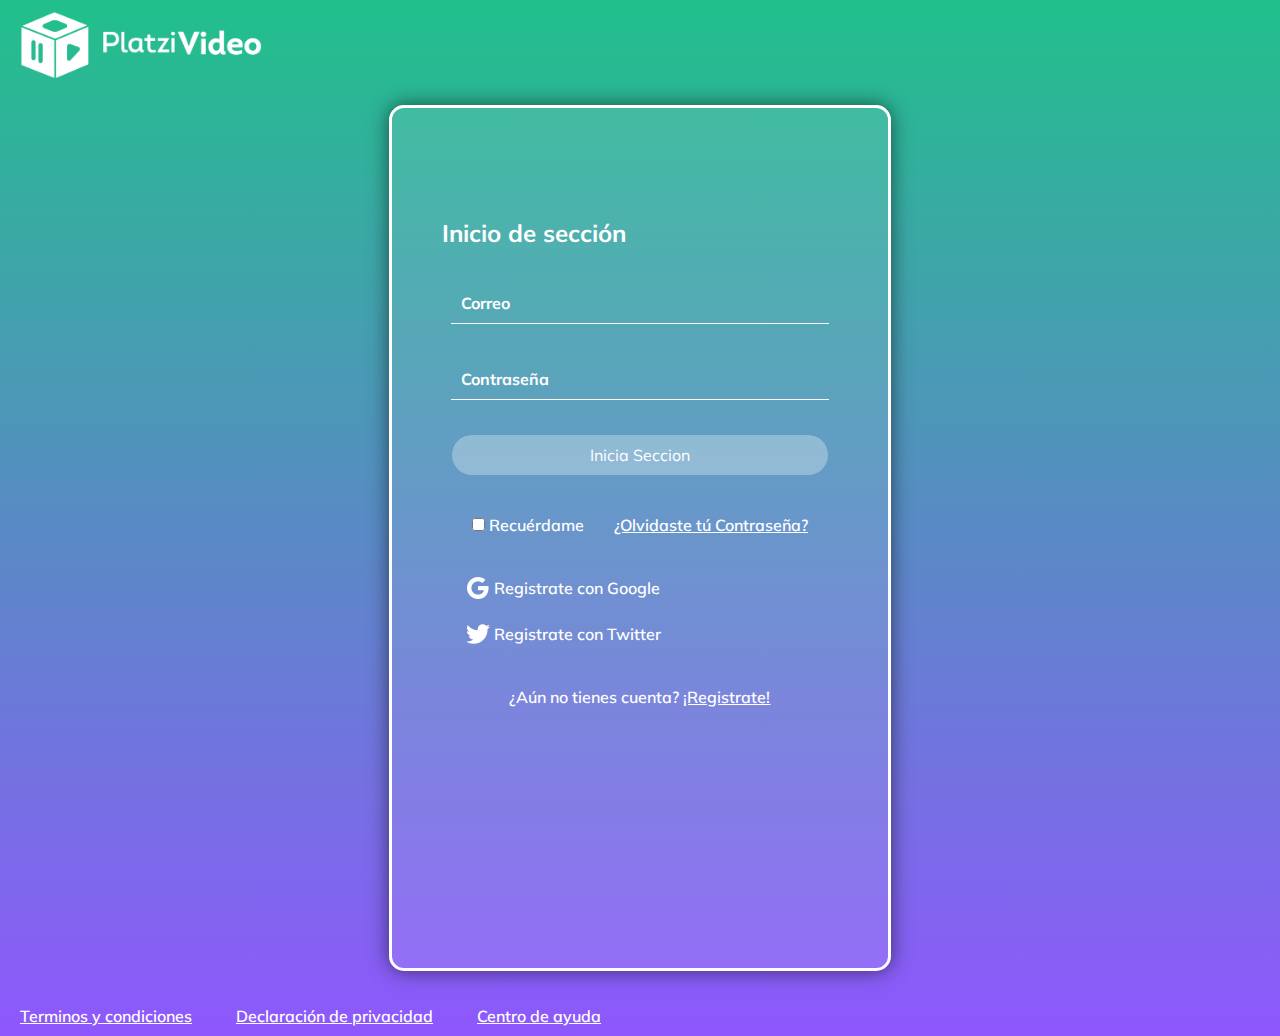
<file: index.html>
<!DOCTYPE html>
<html lang="en">

<head>
  <meta charset="UTF-8">
  <meta name="viewport" content="width=device-width, initial-scale=1.0">
  <title>Platzi Video</title>
  <link href="https://fonts.googleapis.com/css?family=Muli&display=swap" rel="stylesheet">
  <link rel="stylesheet" href="main.css">
  <style>

  </style>
</head>

<body class="body-login">
  <header class="header">
    <img class="header__img--logo" src="img/logo-platzi-video-BW2.png" alt="Platzi Video Logo">
  </header>
  <main class="login-main">
    <section class="login">
      <h2>Inicio de sección</h2>
      <form class="login-form" action="">
        <input class="form-email" placeholder="Correo" type="email">
        <input class="form-password" placeholder="Contraseña" type="password">
        <button class="form-button"><a href="home.html">Inicia Seccion</a></button>
        <div class="form-details">
          <div>
            <input type="checkbox" name="recuerdame" id="recuerdame"> <span>Recuérdame</span>
          </div>
          <a href="/">¿Olvidaste tú Contraseña?</a>
        </div>
      </form>
      <div class="rrss">
        <div class="rrss-wrapper">
          <img src="img/google-icon.webp" alt=""> <a href="www.google.com">Registrate con Google</a>
        </div>
        <div class="rrss-wrapper">
          <img src="img/twitter-icon.webp" alt=""> <a href="www.twitter.com">Registrate con Twitter</a>
        </div>
      </div>
      <section class="sign-up">
        <p>¿Aún no tienes cuenta? <a href="signup.html">¡Registrate!</a></p>
      </section>
    </section>
  </main>
  <footer class="footer">
    <a href="">Terminos y condiciones</a>
    <a href="">Declaración de privacidad</a>
    <a href="">Centro de ayuda</a>
  </footer>
</body>

</html>
</file>
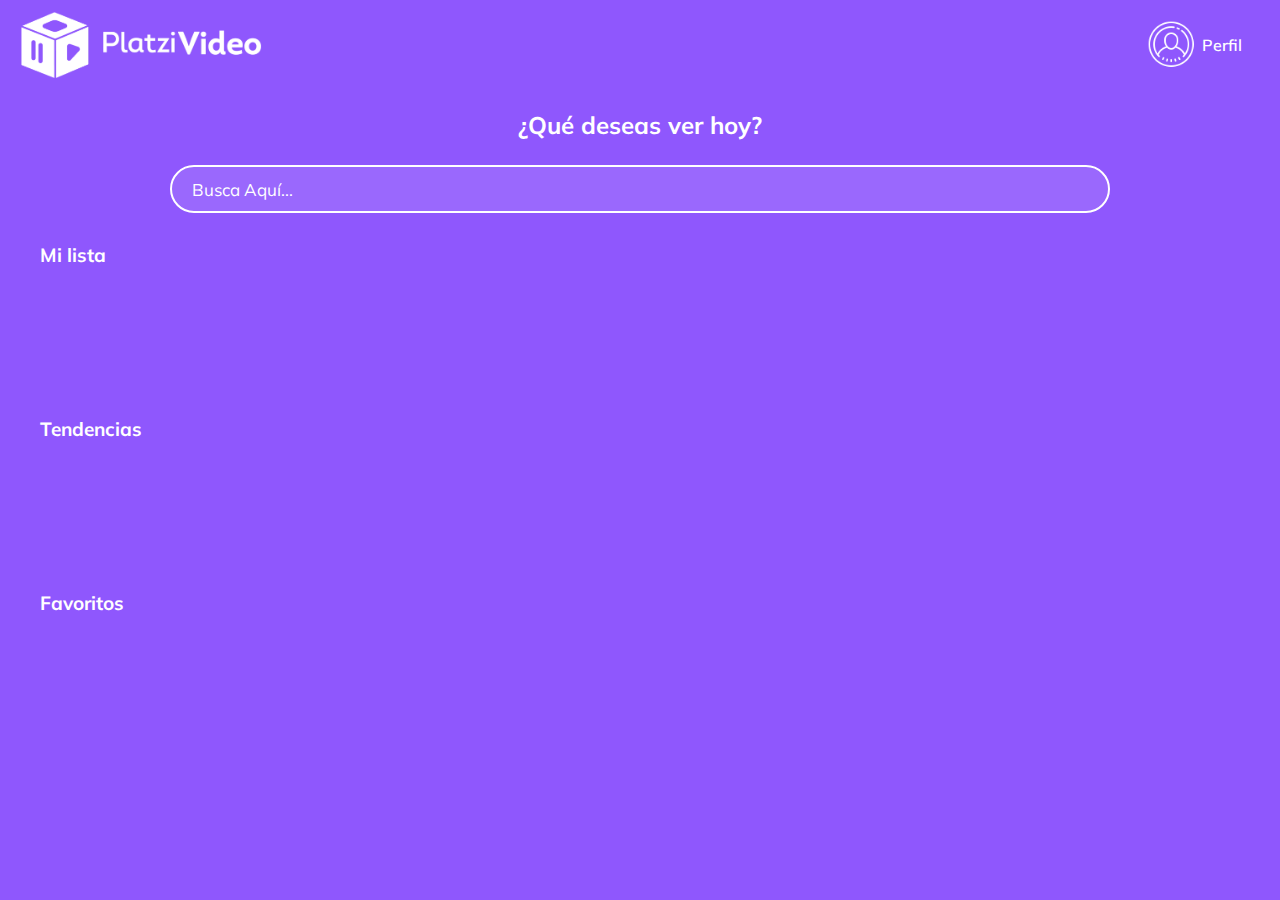
<file: home.html>
<!DOCTYPE html>
<html lang="en">
  <head>
    <meta charset="UTF-8" />
    <meta name="viewport" content="width=device-width, initial-scale=1.0" />
    <title>Platzi Video</title>
    <link
      href="https://fonts.googleapis.com/css?family=Muli&display=swap"
      rel="stylesheet"
    />
    <link rel="stylesheet" href="main.css" />
  </head>

  <body>
    <header class="header">
      <img
        class="header__img--logo"
        src="img/logo-platzi-video-BW2.png"
        alt="Platzi Video Logo"
      />
      <div class="header__nav">
        <div class="header__nav--profile">
          <img src="img/icons8-usuario-círculo-64.png" />
          <p>Perfil</p>
        </div>
        <div class="header__ul">
          <ul>
            <li>
              <a href="login.html" target="_blank">Cuenta</a>
            </li>
            <li><a href="login.html">Cerrar Sección</a></li>
          </ul>
        </div>
      </div>
    </header>
    <main id="home">
      <section class="busqueda">
        <h2>¿Qué deseas ver hoy?</h2>
        <input class="home-input" type="text" placeholder="Busca Aquí..." />
      </section>
      <section class="carrusel">
        <div>
          <h2 class="mi-lista-home">Mi lista</h2>
        </div>
        <div class="carrusel-contenedor-accion"></div>
      </section>

      <section class="carrusel">
        <div>
          <h2 class="mi-lista-home">Tendencias</h2>
        </div>
        <div class="carrusel-contenedor-drama"></div>
      </section>

      <section class="carrusel">
        <div>
          <h2 class="mi-lista-home">Favoritos</h2>
        </div>
        <div class="carrusel-contenedor-animation"></div>
      </section>
    </main>
    <script src="main.js"></script>
  </body>
</html>
</file>
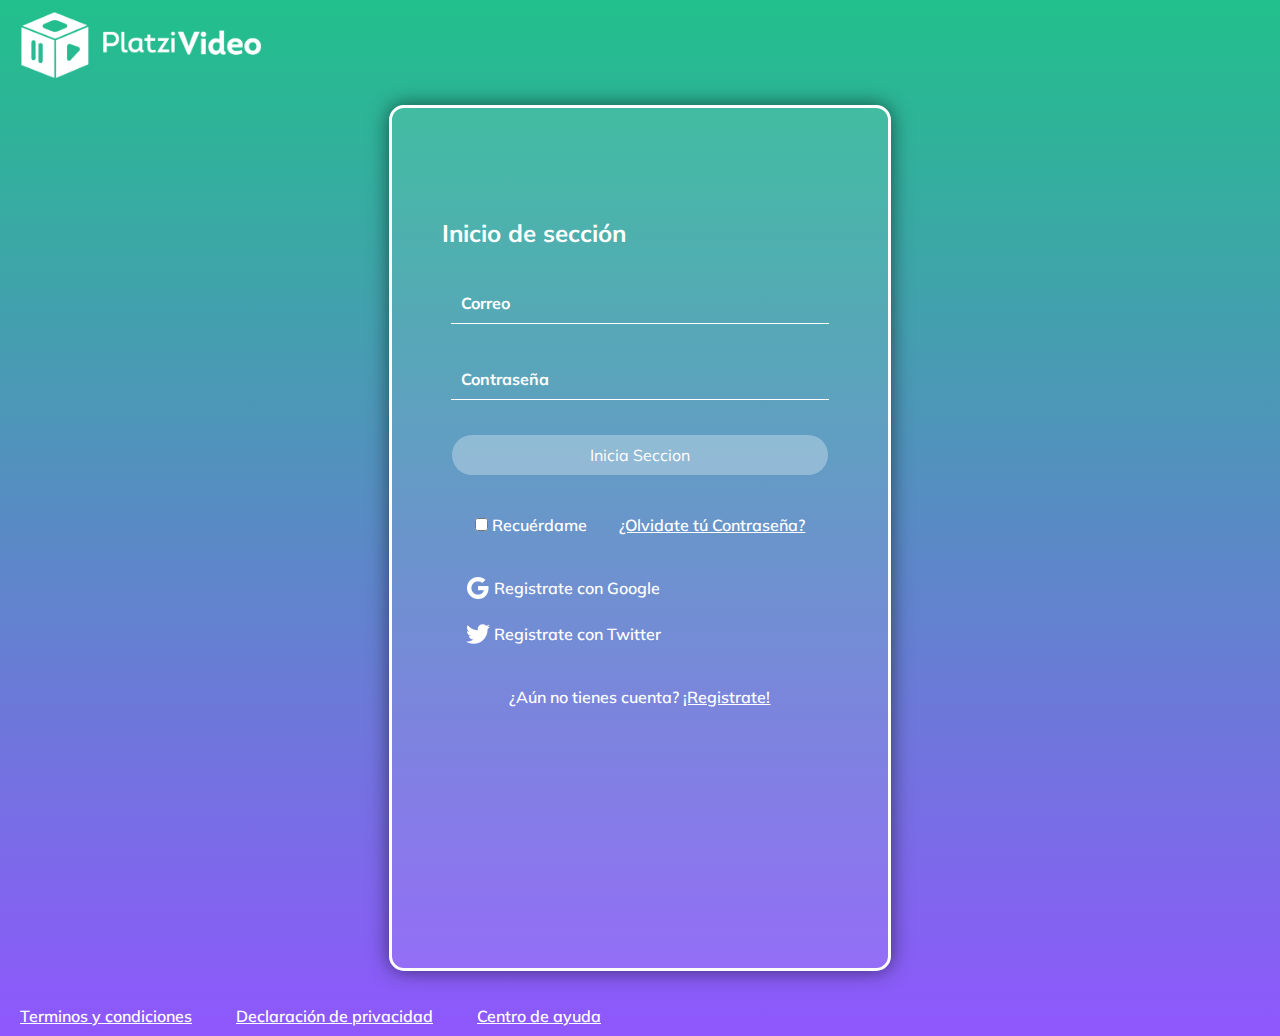
<file: login.html>
<!DOCTYPE html>
<html lang="en">

<head>
  <meta charset="UTF-8">
  <meta name="viewport" content="width=device-width, initial-scale=1.0">
  <title>Platzi Video</title>
  <link href="https://fonts.googleapis.com/css?family=Muli&display=swap" rel="stylesheet">
  <link rel="stylesheet" href="main.css">
  <style>

  </style>
</head>

<body class="body-login">
  <header class="header">
    <img class="header__img--logo" src="img/logo-platzi-video-BW2.png" alt="Platzi Video Logo">
  </header>
  <main class="login-main">
    <section class="login">
      <h2>Inicio de sección</h2>
      <form class="login-form" action="">
        <input class="form-email" placeholder="Correo" type="email">
        <input class="form-password" placeholder="Contraseña" type="password">
        <button class="form-button"><a href="home.html">Inicia Seccion</a></button>
        <div class="form-details">
          <div>
            <input type="checkbox" name="recuerdame" id="recuerdame"> <span>Recuérdame</span>
          </div>
          <a href="/">¿Olvidate tú Contraseña?</a>
        </div>
      </form>
      <div class="rrss">
        <div class="rrss-wrapper">
          <img src="img/google-icon.webp" alt=""> <a href="www.google.com">Registrate con Google</a>
        </div>
        <div class="rrss-wrapper">
          <img src="img/twitter-icon.webp" alt=""> <a href="www.twitter.com">Registrate con Twitter</a>
        </div>
      </div>
      <section class="sign-up">
        <p>¿Aún no tienes cuenta? <a href="signup.html">¡Registrate!</a></p>
      </section>
    </section>
  </main>
  <footer class="footer">
    <a href="">Terminos y condiciones</a>
    <a href="">Declaración de privacidad</a>
    <a href="">Centro de ayuda</a>
  </footer>
</body>

</html>
</file>
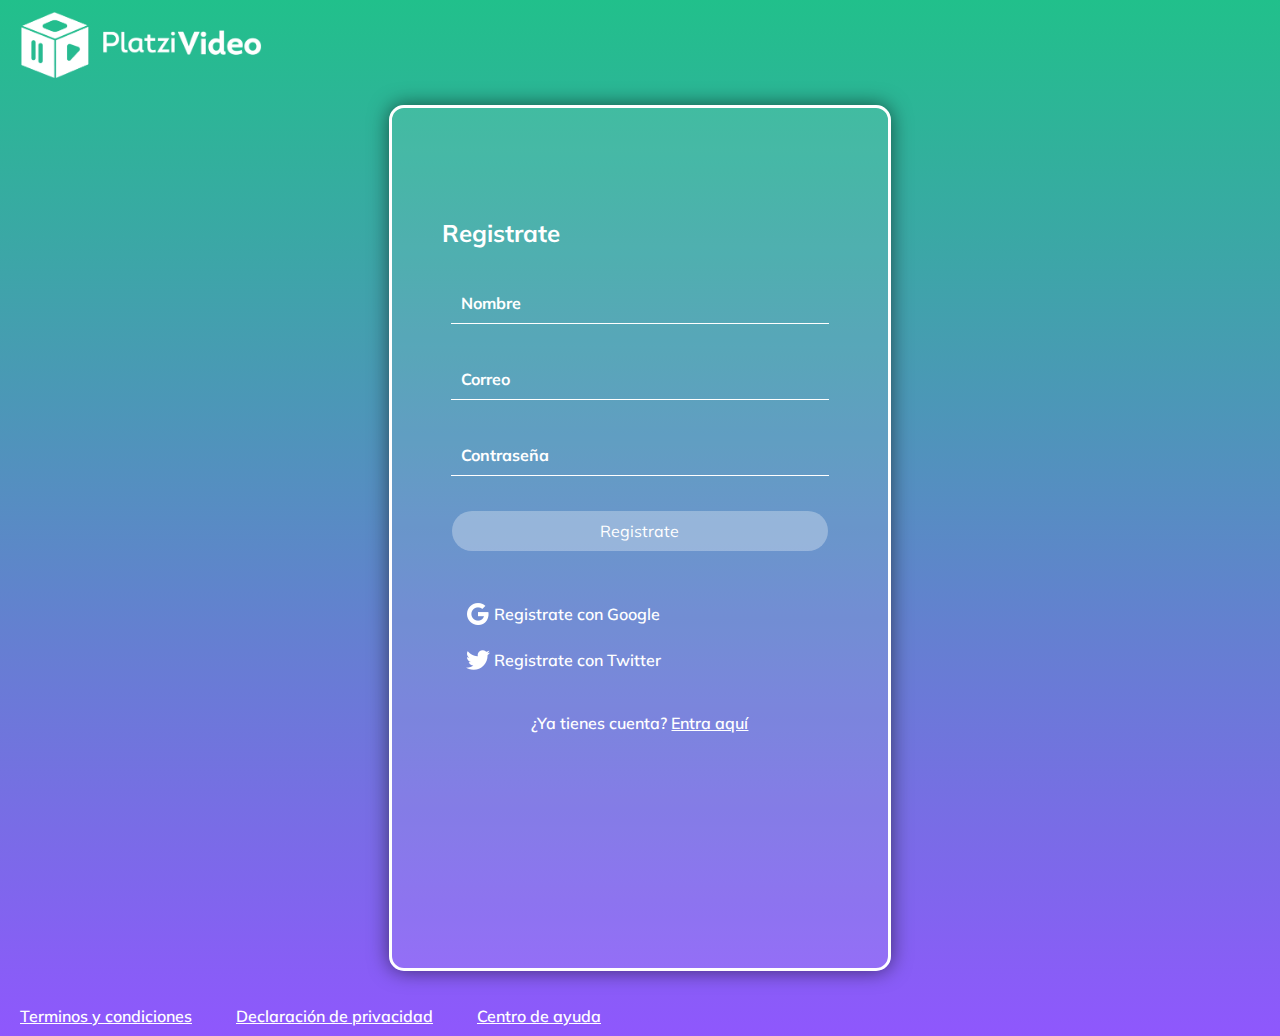
<file: signup.html>
<!DOCTYPE html>
<html lang="en">

<head>
  <meta charset="UTF-8">
  <meta name="viewport" content="width=device-width, initial-scale=1.0">
  <title>Platzi Video</title>
  <link href="https://fonts.googleapis.com/css?family=Muli&display=swap" rel="stylesheet">
  <link rel="stylesheet" href="main.css">
  <style>

  </style>
</head>

<body class="body-login">
  <header class="header">
    <img class="header__img--logo" src="img/logo-platzi-video-BW2.png" alt="Platzi Video Logo">
  </header>
  <main class="login-main">
    <section class="login">
      <h2>Registrate</h2>
      <form class="login-form" action="">
        <input class="form-email" placeholder="Nombre" type="name">
        <input class="form-email" placeholder="Correo" type="email">
        <input class="form-password" placeholder="Contraseña" type="password">
        <button class="form-button"><a href="home.html">Registrate</a></button>
        <div class="rrss">
          <div class="rrss-wrapper">
            <img src="img/google-icon.webp" alt=""> <a href="www.google.com">Registrate con Google</a>
          </div>
          <div class="rrss-wrapper">
            <img src="img/twitter-icon.webp" alt=""> <a href="www.twitter.com">Registrate con Twitter</a>
          </div>
        </div>
        <section class="sign-up">
          <p>¿Ya tienes cuenta? <a href="login.html">Entra aquí</a></p>
        </section>
    </section>
  </main>
  <footer class="footer">
    <a href="">Terminos y condiciones</a>
    <a href="">Declaración de privacidad</a>
    <a href="">Centro de ayuda</a>
  </footer>
</body>

</html>
</file>
<file: main.css>
* {
  margin: 0;
}

body {
  background-color: #8f57fd;
  font-family: "Muli", sans-serif;
  font-weight: 600;
  color: white;
}

.body-login {
  background: linear-gradient(#21c08b, #8f57fd);
}

.header {
  width: 100%;
  height: 90px;
  display: flex;
  justify-content: space-between;
  align-items: center;
}

.header__nav {
  margin-right: 28px;
}

.header__img--logo {
  height: 85%;
  padding: 15px;
  cursor: pointer;
}

.header__nav--profile {
  margin: 10px;
  color: white;
  display: flex;
  align-items: center;
}

.header__nav--profile img {
  height: 50px;
  margin-right: 5px;
}

.header__ul li {
  margin: 7px 0;
}

.header__ul li a:hover {
  text-decoration: underline;
}

.header__ul li:first-child {
  margin: 2px 0;
}

.header__ul a {
  color: white;
  text-decoration: none;
  margin: 7px 0;
}

.header__ul ul {
  display: none;
  position: absolute;
  list-style: none;
  padding: 0;
  text-align: right;
}

.header__nav:hover ul,
.header__ul:hover ul {
  display: block;
}

.busqueda {
  margin-top: 20px;
  display: flex;
  flex-direction: column;
  justify-content: center;
  align-items: center;
}

.home-input {
  font-family: "Muli", sans-serif;
  font-size: 17px;
  border: 2px solid white;
  border-radius: 30px;
  height: 40px;
  width: 70%;
  padding: 2px 20px;
  background-color: rgba(255, 255, 255, 0.1);
  margin-top: 25px;
  outline: none;
  color: white;
}

::placeholder {
  color: white;
  margin: auto;
}

.mi-lista-home {
  padding: 10px 0 0 10px;
  font-size: 19px;
}

.carrusel-contenedor-accion,
.carrusel-contenedor-drama,
.carrusel-contenedor-animation {
  width: max-content;
  margin: 60px 0px 0px 0;
  padding-bottom: 60px;
}

.carrusel {
  overflow: auto;
  padding: 0 30px;
  position: relative;
  margin: 20px 0;
}

.carrusel::-webkit-scrollbar {
  height: 10px;
  background-color: rgba(0, 0, 0, 0);
}

.carrusel::-webkit-scrollbar-thumb {
  background-color: rgba(0, 0, 0, 0.3);
  border-radius: 7px;
}

.carrusel-item {
  background-color: black;
  border-radius: 25px;
  height: 250px;
  width: 200px;
  overflow: hidden;
  display: inline-block;
  margin-right: 10px;
  cursor: pointer;
  transition: 450ms all;
  transform-origin: center left;
  position: relative;
}

.carrusel-item:hover ~ .carrusel-item {
  transform: translate3d(100px, 0, 0);
}

.carrusel-contenedor-accion:hover .carrusel-item,
.carrusel-contenedor-drama:hover .carrusel-item,
.carrusel-contenedor-animation:hover .carrusel-item {
  opacity: 0.3;
}

.carrusel-contenedor-accion:hover .carrusel-item:hover,
.carrusel-contenedor-drama:hover .carrusel-item:hover,
.carrusel-contenedor-animation:hover .carrusel-item:hover {
  transform: scale(1.5);
  opacity: 1;
}

.details {
  background: linear-gradient(
    to top,
    rgba(0, 0, 0, 0.9) 0%,
    rgba(0, 0, 0, 0) 110%
  );
  font-size: 15px;
  position: absolute;
  transition: opacity 450ms;
  opacity: 0;
  bottom: 0;
  left: 0;
  right: 0;
  padding: 10px;
}

.carrusel-item:hover .details {
  opacity: 1;
}

.carrusel--img--details img {
  width: 15%;
}

/* LOGIN SECCION */
.login-main {
  width: 100%;
  display: flex;
  justify-content: center;
  align-items: center;
}

.login {
  border: 3px solid white;
  padding: 80px 50px;
  border-radius: 15px;
  box-shadow: 0px 0px 20px 0px #0000008c;
  width: 31%;
  min-height: calc(100vh - 200px);
  margin-top: 15px;
  background-color: rgba(255, 255, 255, 0.1);
}

.form-email,
.form-password,
.form-button {
  display: block;
  text-align: center;
  margin: 35px auto;
}

.form-details {
  display: flex;
  justify-content: space-evenly;
  align-items: center;
}

#recuerdame {
  width: auto;
}

.login h2 {
  margin: 30px auto;
  text-align: left;
  font-weight: bold;
}

.login input {
  font-size: 14px;
  font-weight: bold;
  text-align: left;
  width: 90%;
  background-color: transparent;
  border: none;
  border-bottom: 1.5px solid white;
  padding: 10px;
  outline: none;
  font-family: "Muli", sans-serif;
  font-size: 1em;
  color: white;
}

.form-details a {
  color: white;
}

.form-button {
  font-family: "Muli", sans-serif;
  font-size: 1em;
  width: 95%;
  color: white;
  background-color: rgba(255, 255, 255, 0.3);
  border: none;
  padding: 10px 50px;
  border-radius: 20px;
  outline: none;
  cursor: pointer;
  margin-bottom: 40px;
}

.form-button a {
  font-size: 1em;
  font-family: "Muli", sans-serif;
  color: white;
  text-decoration: none;
}

.rrss {
  margin: 30px 20px;
  display: flex;
  flex-direction: column;
  justify-content: center;
}

.rrss-wrapper {
  display: flex;
  align-items: center;
  margin: 7px 0;
}

.rrss a {
  color: white;
  text-decoration: none;
}

.sign-up {
  margin: 15px auto;
  display: flex;
  justify-content: center;
}

.sign-up a {
  color: white;
}

.footer a {
  margin: 20px;
  color: white;
}

footer {
  margin: 35px 0 10px 0;
}

@media only screen and (max-width: 800px) {
  .login {
    border: none;
    width: 100%;
    background-color: transparent;
    box-shadow: none;
    padding: 20px 15px;
  }

  .footer {
    display: flex;
    flex-direction: column;
    padding: 20px 30px;
    justify-content: left;
    margin: 0;
  }

  .footer a {
    margin: 2px;
  }
}
/* Pantalla de Error 404 */
.error {
  display: flex;
  justify-content: center;
  align-items: center;
  text-align: center;
  height: 75vh;
}

.error h1 {
  font-size: 3.5em;
}

.animated {
  animation-delay: 2s;
  animation-duration: 3s;
  animation-fill-mode: both;
  animation-iteration-count: infinite;
}

@keyframes hinge {
  0% {
    transform: rotate(0);
    transform-origin: top left;
    animation-timing-function: ease-in-out;
  }
  20%,
  60% {
    transform: rotate(80deg);
    transform-origin: top left;
    animation-timing-function: ease-in-out;
  }
  40% {
    transform: rotate(60deg);
    transform-origin: top left;
    animation-timing-function: ease-in-out;
  }
  80% {
    transform: rotate(60deg) translateY(0);
    transform-origin: top left;
    animation-timing-function: ease-in-out;
  }
  100% {
    transform: translateY(700px);
  }
}
.hinge {
  margin: 20px;
  animation-name: hinge;
}

/*# sourceMappingURL=main.css.map */
</file>
